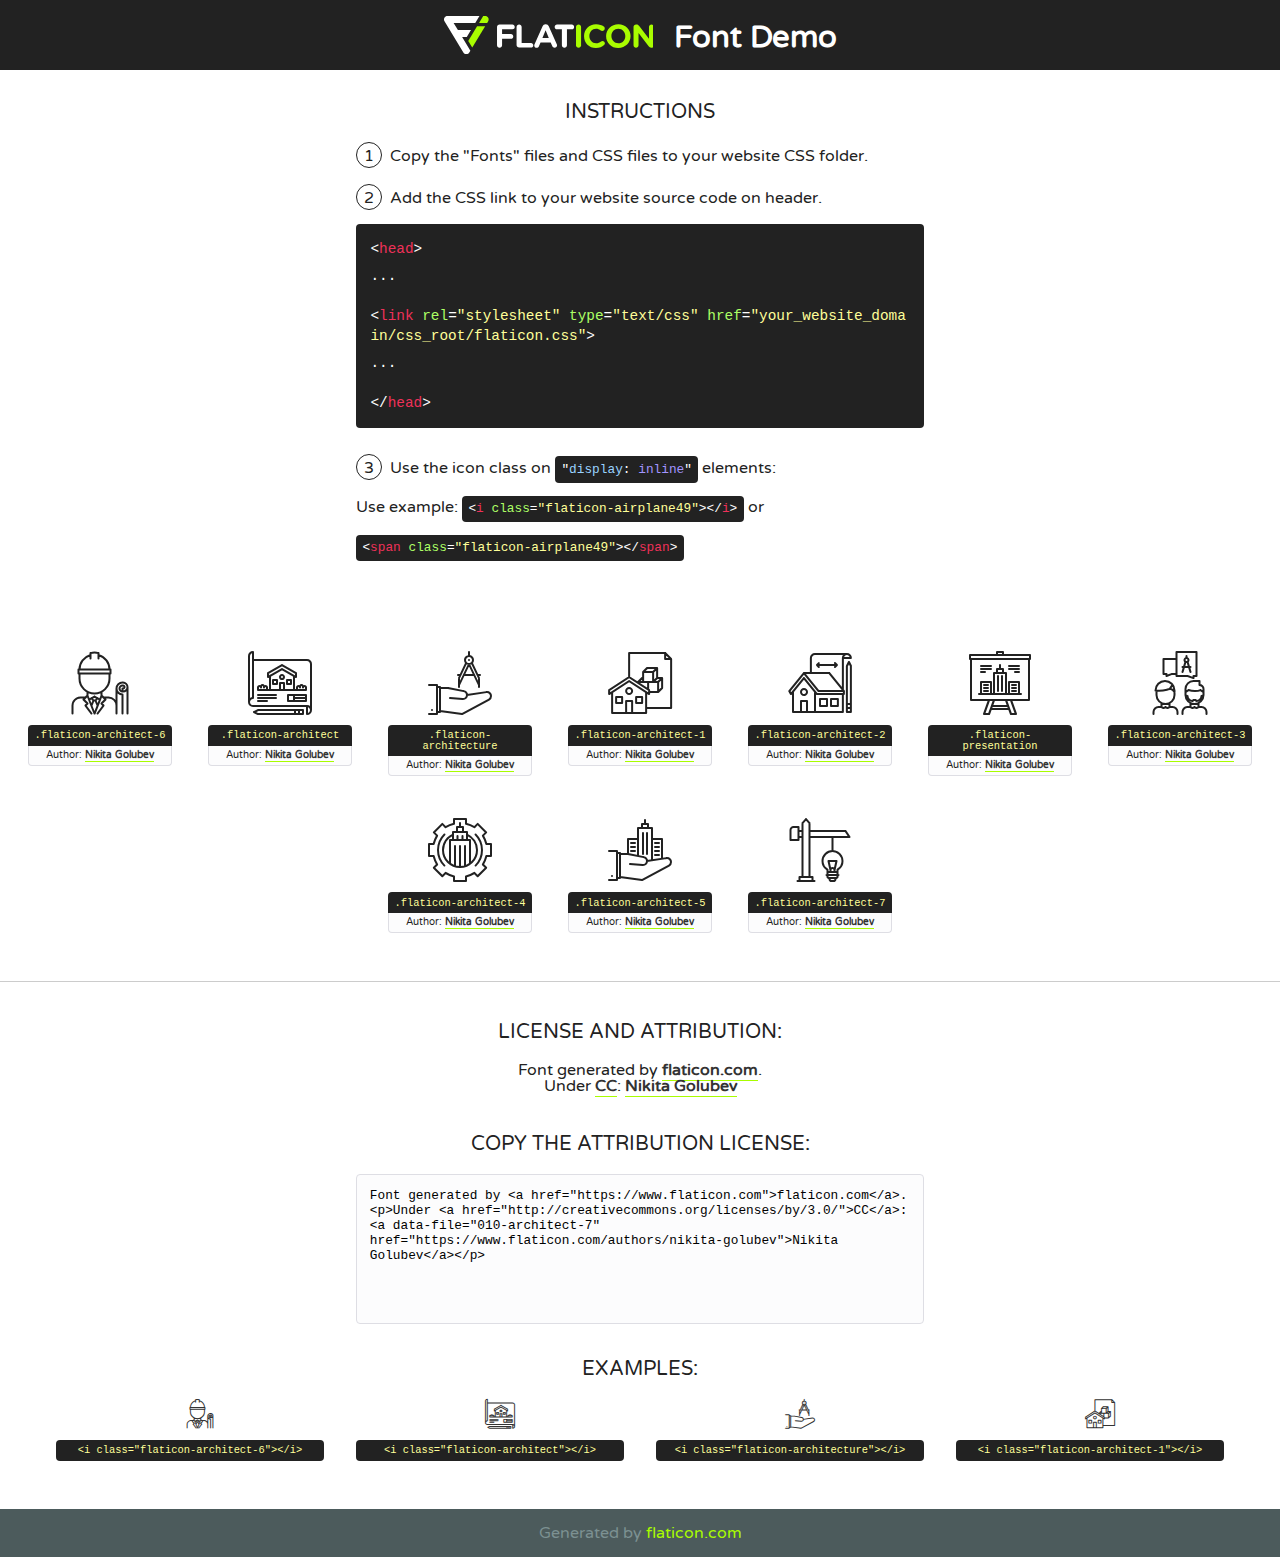
<file: serving/static/fonts/flaticon/font/flaticon.html>
<!DOCTYPE html>
<!--
  Flaticon icon font: Flaticon
  Creation date: 02/08/2020 11:53
-->
<html>
<!DOCTYPE html>
<html>

<head>
    <title>Flaticon WebFont</title>
    <link href="http://fonts.googleapis.com/css?family=Varela+Round" rel="stylesheet" type="text/css" />
    <link rel="stylesheet" type="text/css" href="flaticon.css">
    <meta charset="UTF-8">
    <style>
    html, body, div, span, applet, object, iframe,
    h1, h2, h3, h4, h5, h6, p, blockquote, pre,
    a, abbr, acronym, address, big, cite, code,
    del, dfn, em, img, ins, kbd, q, s, samp,
    small, strike, strong, sub, sup, tt, var,
    b, u, i, center,
    dl, dt, dd, ol, ul, li,
    fieldset, form, label, legend,
    table, caption, tbody, tfoot, thead, tr, th, td,
    article, aside, canvas, details, embed, 
    figure, figcaption, footer, header, hgroup, 
    menu, nav, output, ruby, section, summary,
    time, mark, audio, video {
        margin: 0;
        padding: 0;
        border: 0;
        font-size: 100%;
        font: inherit;
        vertical-align: baseline;
    }
    /* HTML5 display-role reset for older browsers */
    article, aside, details, figcaption, figure, 
    footer, header, hgroup, menu, nav, section {
        display: block;
    }
    body {
        line-height: 1;
    }
    ol, ul {
        list-style: none;
    }
    blockquote, q {
        quotes: none;
    }
    blockquote:before, blockquote:after,
    q:before, q:after {
        content: '';
        content: none;
    }
    table {
        border-collapse: collapse;
        border-spacing: 0;
    }
    body {
        font-family: 'Varela Round', Helvetica, Arial, sans-serif;
        font-size: 16px;
        color: #222;
    }
    a {
        color: #333;
        border-bottom: 1px solid #a9fd00;
        font-weight: bold;
        text-decoration: none;
    }
    * {
        -moz-box-sizing: border-box;
        -webkit-box-sizing: border-box;
        box-sizing: border-box;
        margin: 0;
        padding: 0;
    }
    [class^="flaticon-"]:before, [class*=" flaticon-"]:before, [class^="flaticon-"]:after, [class*=" flaticon-"]:after {
        font-family: Flaticon;
        font-size: 30px;
        font-style: normal;
        margin-left: 20px;
        color: #333;
    }
    .wrapper {
        max-width: 600px;
        margin: auto;
        padding: 0 1em;
    }
    .title {
        font-size: 1.25em;
        text-align: center;
        margin-bottom: 1em;
        text-transform: uppercase;
    }
    header {
        text-align: center;
        background-color: #222;
        color: #fff;
        padding: 1em;
    }
    header .logo {
        width: 210px;
        height: 38px;
        display: inline-block;
        vertical-align: middle;
        margin-right: 1em;
        border: none;
    }
    header strong {
        font-size: 1.95em;
        font-weight: bold;
        vertical-align: middle;
        margin-top: 5px;
        display: inline-block;
    }
    .demo {
        margin: 2em auto;
        line-height: 1.25em;
    }
    .demo ul li {
        margin-bottom: 1em;
    }
    .demo ul li .num {
        color: #222;
        border-radius: 20px;
        display: inline-block;
        width: 26px;
        padding: 3px;
        height: 26px;
        text-align: center;
        margin-right: 0.5em;
        border: 1px solid #222;
    }
    .demo ul li code {
        background-color: #222;
        border-radius: 4px;
        padding: 0.25em 0.5em;
        display: inline-block;
        color: #fff;
        font-family: Consolas,Monaco,Lucida Console,Liberation Mono,DejaVu Sans Mono,Bitstream Vera Sans Mono,Courier New, monospace;
        font-weight: lighter;
        margin-top: 1em;
        font-size: 0.8em;
        word-break: break-all;
    }
    .demo ul li code.big {
        padding: 1em;
        font-size: 0.9em;
    }
    .demo ul li code .red {
        color: #EF3159;
    }
    .demo ul li code .green {
        color: #ACFF65;
    }
    .demo ul li code .yellow {
        color: #FFFF99;
    }
    .demo ul li code .blue {
        color: #99D3FF;
    }
    .demo ul li code .purple {
        color: #A295FF;
    }
    .demo ul li code .dots {
        margin-top: 0.5em;
        display: block;
    }
    #glyphs {
        border-bottom: 1px solid #ccc;
        padding: 2em 0;
        text-align: center;
    }
    .glyph {
        display: inline-block;
        width: 9em;
        margin: 1em;
        text-align: center;
        vertical-align: top;
        background: #FFF;
    }
    .glyph .glyph-icon {
        padding: 10px;
        display: block;
        font-family:"Flaticon";
        font-size: 64px;
        line-height: 1;
    }
    .glyph .glyph-icon:before {
        font-size: 64px;
        color: #222;
        margin-left: 0;
    }
    .class-name {
        font-size: 0.65em;
        background-color: #222;
        color: #fff;
        border-radius: 4px 4px 0 0;
        padding: 0.5em;
        color: #FFFF99;
        font-family: Consolas,Monaco,Lucida Console,Liberation Mono,DejaVu Sans Mono,Bitstream Vera Sans Mono,Courier New, monospace;
    }
    .author-name {
        font-size: 0.6em;
        background-color: #fcfcfd;
        border: 1px solid #DEDEE4;
        border-top: 0;
        border-radius: 0 0 4px 4px;
        padding: 0.5em;
    }
    .class-name:last-child {
        font-size: 10px;
        color:#888;
    }
    .class-name:last-child a {
        font-size: 10px;
        color:#555;
    }
    .class-name:last-child a:hover {
        color:#a9fd00;
    }
    .glyph > input {
        display: block;
        width: 100px;
        margin: 5px auto;
        text-align: center;
        font-size: 12px;
        cursor: text;
    }
    .glyph > input.icon-input {
        font-family:"Flaticon";
        font-size: 16px;
        margin-bottom: 10px;
    }
    .attribution .title {
        margin-top: 2em;
    }
    .attribution textarea {
        background-color: #fcfcfd;
        padding: 1em;
        border: none;
        box-shadow: none;
        border: 1px solid #DEDEE4;
        border-radius: 4px;
        resize: none;
        width: 100%;
        height: 150px;
        font-size: 0.8em;
        font-family: Consolas,Monaco,Lucida Console,Liberation Mono,DejaVu Sans Mono,Bitstream Vera Sans Mono,Courier New, monospace;
        -webkit-appearance: none;
    }
    .iconsuse {
        margin: 2em auto;
        text-align: center;
        max-width: 1200px;
    }
    .iconsuse:after {
        content: '';
        display: table;
        clear: both;
    }
    .iconsuse .image {
        float: left;
        width: 25%;
        padding: 0 1em;
    }
    .iconsuse .image p {
        margin-bottom: 1em;
    }
    .iconsuse .image span {
        display: block;
        font-size: 0.65em;
        background-color: #222;
        color: #fff;
        border-radius: 4px;
        padding: 0.5em;
        color: #FFFF99;
        margin-top: 1em;
        font-family: Consolas,Monaco,Lucida Console,Liberation Mono,DejaVu Sans Mono,Bitstream Vera Sans Mono,Courier New, monospace;
    }
    #footer {
        text-align: center;
        background-color: #4C5B5C;
        color: #7c9192;
        padding: 1em;
    }
    #footer a {
        border: none;
        color: #a9fd00;
        font-weight: normal;
    }
    @media (max-width: 960px) {
        .iconsuse .image {
            width: 50%;
        }
    }
    @media (max-width: 560px) {
        .iconsuse .image {
            width: 100%;
        }
    }
    </style>
</head>

<body class="characters-off">

    <header>
        <a href="https://www.flaticon.com" target="_blank" class="logo">
            <svg version="1.1" xmlns="http://www.w3.org/2000/svg" xmlns:xlink="http://www.w3.org/1999/xlink" xmlns:a="http://ns.adobe.com/AdobeSVGViewerExtensions/3.0/" viewBox="0 0 560.875 102.036" enable-background="new 0 0 560.875 102.036" xml:space="preserve">
                <defs>
                </defs>
                <g>
                    <g class="letters">
                        <path fill="#ffffff" d="M141.596,29.675c0-3.777,2.985-6.767,6.764-6.767h34.438c3.426,0,6.15,2.728,6.15,6.15
                        c0,3.43-2.724,6.149-6.15,6.149h-27.674v13.091h23.719c3.429,0,6.151,2.724,6.151,6.15c0,3.43-2.723,6.149-6.151,6.149h-23.719
                        v17.574c0,3.773-2.986,6.761-6.764,6.761c-3.779,0-6.764-2.989-6.764-6.761V29.675z"></path>
                        <path fill="#ffffff" d="M193.844,29.149c0-3.781,2.985-6.767,6.764-6.767c3.776,0,6.763,2.985,6.763,6.767v42.957h25.039
                        c3.426,0,6.149,2.726,6.149,6.153c0,3.425-2.723,6.15-6.149,6.15h-31.802c-3.779,0-6.764-2.986-6.764-6.768V29.149z"></path>
                        <path fill="#ffffff" d="M241.891,75.71l21.438-48.407c1.492-3.341,4.215-5.357,7.906-5.357h0.792
                        c3.686,0,6.323,2.017,7.815,5.357l21.439,48.407c0.436,0.967,0.701,1.845,0.701,2.723c0,3.602-2.809,6.501-6.414,6.501
                        c-3.161,0-5.269-1.845-6.499-4.655l-4.132-9.661h-27.059l-4.301,10.102c-1.144,2.631-3.426,4.214-6.237,4.214
                        c-3.517,0-6.24-2.81-6.24-6.325C241.1,77.64,241.451,76.677,241.891,75.71z M279.932,58.666l-8.521-20.297l-8.526,20.297H279.932
                        z"></path>
                        <path fill="#ffffff" d="M314.864,35.387H301.86c-3.429,0-6.239-2.813-6.239-6.238c0-3.429,2.811-6.24,6.239-6.24h39.533
                        c3.426,0,6.237,2.811,6.237,6.24c0,3.425-2.811,6.238-6.237,6.238h-13.001v42.785c0,3.773-2.99,6.761-6.764,6.761
                        c-3.779,0-6.764-2.989-6.764-6.761V35.387z"></path>
                        <path fill="#A9FD00" d="M352.615,29.149c0-3.781,2.985-6.767,6.767-6.767c3.774,0,6.761,2.985,6.761,6.767v49.024
                        c0,3.773-2.987,6.761-6.761,6.761c-3.781,0-6.767-2.989-6.767-6.761V29.149z"></path>
                        <path fill="#A9FD00" d="M374.132,53.836v-0.179c0-17.481,13.178-31.801,32.065-31.801c9.22,0,15.459,2.458,20.557,6.238
                        c1.402,1.054,2.637,2.985,2.637,5.357c0,3.692-2.985,6.59-6.681,6.59c-1.845,0-3.071-0.702-4.044-1.319
                        c-3.776-2.813-7.729-4.393-12.562-4.393c-10.364,0-17.831,8.611-17.831,19.154v0.173c0,10.542,7.291,19.329,17.831,19.329
                        c5.715,0,9.492-1.756,13.359-4.834c1.049-0.874,2.458-1.491,4.039-1.491c3.429,0,6.325,2.813,6.325,6.236
                        c0,2.106-1.056,3.78-2.282,4.834c-5.539,4.834-12.036,7.733-21.878,7.733C387.572,85.464,374.132,71.493,374.132,53.836z"></path>
                        <path fill="#A9FD00" d="M433.009,53.836v-0.179c0-17.481,13.79-31.801,32.766-31.801c18.981,0,32.592,14.143,32.592,31.628v0.173
                        c0,17.483-13.785,31.807-32.769,31.807C446.625,85.464,433.009,71.32,433.009,53.836z M484.224,53.836v-0.179
                        c0-10.539-7.725-19.326-18.626-19.326c-10.893,0-18.449,8.611-18.449,19.154v0.173c0,10.542,7.73,19.329,18.626,19.329
                        C476.676,72.986,484.224,64.378,484.224,53.836z"></path>
                        <path fill="#A9FD00" d="M506.233,29.321c0-3.774,2.99-6.763,6.767-6.763h1.401c3.252,0,5.183,1.583,7.029,3.953l26.093,34.265
                        V29.059c0-3.692,2.99-6.677,6.681-6.677c3.683,0,6.671,2.985,6.671,6.677v48.934c0,3.78-2.987,6.765-6.764,6.765h-0.436
                        c-3.257,0-5.188-1.581-7.034-3.953l-27.056-35.492v32.944c0,3.687-2.985,6.676-6.678,6.676c-3.683,0-6.673-2.989-6.673-6.676
                        V29.321z"></path>
                    </g>
                    <g class="insignia">
                        <path fill="#ffffff" d="M48.372,56.137h12.517l11.156-18.537H37.186L25.688,18.539h57.825L94.668,0H9.271
                        C5.925,0,2.842,1.801,1.198,4.716c-1.644,2.907-1.593,6.482,0.134,9.343l50.38,83.501c1.678,2.781,4.689,4.476,7.938,4.476
                        c3.246,0,6.257-1.695,7.935-4.476l2.898-4.804L48.372,56.137z"></path>
                        <g class="i">
                            <path fill="#A9FD00" d="M93.575,18.539h0.031v0.004l21.652,0.004l2.705-4.488c1.727-2.861,1.778-6.436,0.133-9.343
                            C116.454,1.801,113.371,0,110.026,0h-5.294L93.575,18.539z"></path>
                            <polygon fill="#A9FD00" points="88.291,27.356 64.725,66.486 75.519,84.404 109.942,27.356"></polygon>
                        </g>
                    </g>
                </g>
            </svg>
        </a>
        <strong>Font Demo</strong>
    </header>


    <section class="demo wrapper">

        <p class="title">Instructions</p>

        <ul>
            <li>
                <span class="num">1</span>Copy the "Fonts" files and CSS files to your website CSS folder.
            </li>
            <li>
                <span class="num">2</span>Add the CSS link to your website source code on header.
                <code class="big">
                    &lt;<span class="red">head</span>&gt;
                    <br/><span class="dots">...</span>
                    <br/>&lt;<span class="red">link</span> <span class="green">rel</span>=<span class="yellow">"stylesheet"</span> <span class="green">type</span>=<span class="yellow">"text/css"</span> <span class="green">href</span>=<span class="yellow">"your_website_domain/css_root/flaticon.css"</span>&gt;
                    <br/><span class="dots">...</span>
                    <br/>&lt;/<span class="red">head</span>&gt;
                </code>
            </li>

            <li>
                <p>
                    <span class="num">3</span>Use the icon class on <code>"<span class="blue">display</span>:<span class="purple"> inline</span>"</code> elements:
                    <br />
                    Use example: <code>&lt;<span class="red">i</span> <span class="green">class</span>=<span class="yellow">&quot;flaticon-airplane49&quot;</span>&gt;&lt;/<span class="red">i</span>&gt;</code> or <code>&lt;<span class="red">span</span> <span class="green">class</span>=<span class="yellow">&quot;flaticon-airplane49&quot;</span>&gt;&lt;/<span class="red">span</span>&gt;</code>
            </li>
        </ul>

    </section>




   <section id="glyphs">          
    
      
        <div class="glyph"><div class="glyph-icon flaticon-architect-6"></div>
            <div class="class-name">.flaticon-architect-6</div>
            <div class="author-name">Author: <a data-file="001-architect-6" href="https://www.flaticon.com/authors/nikita-golubev">Nikita Golubev</a> </div> 
        </div>        
        
        <div class="glyph"><div class="glyph-icon flaticon-architect"></div>
            <div class="class-name">.flaticon-architect</div>
            <div class="author-name">Author: <a data-file="002-architect" href="https://www.flaticon.com/authors/nikita-golubev">Nikita Golubev</a> </div> 
        </div>        
        
        <div class="glyph"><div class="glyph-icon flaticon-architecture"></div>
            <div class="class-name">.flaticon-architecture</div>
            <div class="author-name">Author: <a data-file="003-architecture" href="https://www.flaticon.com/authors/nikita-golubev">Nikita Golubev</a> </div> 
        </div>        
        
        <div class="glyph"><div class="glyph-icon flaticon-architect-1"></div>
            <div class="class-name">.flaticon-architect-1</div>
            <div class="author-name">Author: <a data-file="004-architect-1" href="https://www.flaticon.com/authors/nikita-golubev">Nikita Golubev</a> </div> 
        </div>        
        
        <div class="glyph"><div class="glyph-icon flaticon-architect-2"></div>
            <div class="class-name">.flaticon-architect-2</div>
            <div class="author-name">Author: <a data-file="005-architect-2" href="https://www.flaticon.com/authors/nikita-golubev">Nikita Golubev</a> </div> 
        </div>        
        
        <div class="glyph"><div class="glyph-icon flaticon-presentation"></div>
            <div class="class-name">.flaticon-presentation</div>
            <div class="author-name">Author: <a data-file="006-presentation" href="https://www.flaticon.com/authors/nikita-golubev">Nikita Golubev</a> </div> 
        </div>        
        
        <div class="glyph"><div class="glyph-icon flaticon-architect-3"></div>
            <div class="class-name">.flaticon-architect-3</div>
            <div class="author-name">Author: <a data-file="007-architect-3" href="https://www.flaticon.com/authors/nikita-golubev">Nikita Golubev</a> </div> 
        </div>        
        
        <div class="glyph"><div class="glyph-icon flaticon-architect-4"></div>
            <div class="class-name">.flaticon-architect-4</div>
            <div class="author-name">Author: <a data-file="008-architect-4" href="https://www.flaticon.com/authors/nikita-golubev">Nikita Golubev</a> </div> 
        </div>        
        
        <div class="glyph"><div class="glyph-icon flaticon-architect-5"></div>
            <div class="class-name">.flaticon-architect-5</div>
            <div class="author-name">Author: <a data-file="009-architect-5" href="https://www.flaticon.com/authors/nikita-golubev">Nikita Golubev</a> </div> 
        </div>        
        
        <div class="glyph"><div class="glyph-icon flaticon-architect-7"></div>
            <div class="class-name">.flaticon-architect-7</div>
            <div class="author-name">Author: <a data-file="010-architect-7" href="https://www.flaticon.com/authors/nikita-golubev">Nikita Golubev</a> </div> 
        </div>        
        

    </section>



    <section class="attribution wrapper"   style="text-align:center;">

      <div class="title">License and attribution:</div><div class="attrDiv">Font generated by <a href="https://www.flaticon.com">flaticon.com</a>. <div><p>Under <a href="http://creativecommons.org/licenses/by/3.0/">CC</a>: <a data-file="010-architect-7" href="https://www.flaticon.com/authors/nikita-golubev">Nikita Golubev</a></p>  </div>
      </div>
      <div class="title">Copy the Attribution License:</div>

    <textarea onclick="this.focus();this.select();">Font generated by &lt;a href=&quot;https://www.flaticon.com&quot;&gt;flaticon.com&lt;/a&gt;. <p>Under <a href="http://creativecommons.org/licenses/by/3.0/">CC</a>: <a data-file="010-architect-7" href="https://www.flaticon.com/authors/nikita-golubev">Nikita Golubev</a></p>  
     </textarea>

    </section>

    <section class="iconsuse">

          <div class="title">Examples:</div>            
             
            <div class="image">
                <p>
                    <i class="glyph-icon flaticon-architect-6"></i> 
                    <span>&lt;i class=&quot;flaticon-architect-6&quot;&gt;&lt;/i&gt;</span>
                </p>
            </div>
            
            <div class="image">
                <p>
                    <i class="glyph-icon flaticon-architect"></i> 
                    <span>&lt;i class=&quot;flaticon-architect&quot;&gt;&lt;/i&gt;</span>
                </p>
            </div>
            
            <div class="image">
                <p>
                    <i class="glyph-icon flaticon-architecture"></i> 
                    <span>&lt;i class=&quot;flaticon-architecture&quot;&gt;&lt;/i&gt;</span>
                </p>
            </div>
            
            <div class="image">
                <p>
                    <i class="glyph-icon flaticon-architect-1"></i> 
                    <span>&lt;i class=&quot;flaticon-architect-1&quot;&gt;&lt;/i&gt;</span>
                </p>
            </div>
                       
        </div>
                            
    </section>

<div id="footer">
    <div>Generated by <a href="https://www.flaticon.com">flaticon.com</a>
    </div>
</div>



</body>
</html>
</file>
<file: serving/static/fonts/flaticon/font/flaticon.css>
/*
  	Flaticon icon font: Flaticon
  	Creation date: 02/08/2020 11:53
  	*/

    @font-face {
      font-family: "Flaticon";
      src: url("./Flaticon.eot");
      src: url("./Flaticon.eot?#iefix") format("embedded-opentype"),
      url("./Flaticon.woff2") format("woff2"),
      url("./Flaticon.woff") format("woff"),
      url("./Flaticon.ttf") format("truetype"),
      url("./Flaticon.svg#Flaticon") format("svg");
      font-weight: normal;
      font-style: normal;
    }

    @media screen and (-webkit-min-device-pixel-ratio:0) {
      @font-face {
        font-family: "Flaticon";
        src: url("./Flaticon.svg#Flaticon") format("svg");
      }
    }

    [class^="flaticon-"]:before, [class*=" flaticon-"]:before,
    [class^="flaticon-"]:after, [class*=" flaticon-"]:after {   
      font-family: Flaticon;
      speak: none;
      font-style: normal;
      font-weight: normal;
      font-variant: normal;
      text-transform: none;
      line-height: 1;

      /* Better Font Rendering =========== */
      -webkit-font-smoothing: antialiased;
      -moz-osx-font-smoothing: grayscale;
    }

    .flaticon-architect-6:before { content: "\f100"; }
    .flaticon-architect:before { content: "\f101"; }
    .flaticon-architecture:before { content: "\f102"; }
    .flaticon-architect-1:before { content: "\f103"; }
    .flaticon-architect-2:before { content: "\f104"; }
    .flaticon-presentation:before { content: "\f105"; }
    .flaticon-architect-3:before { content: "\f106"; }
    .flaticon-architect-4:before { content: "\f107"; }
    .flaticon-architect-5:before { content: "\f108"; }
    .flaticon-architect-7:before { content: "\f109"; }
</file>
